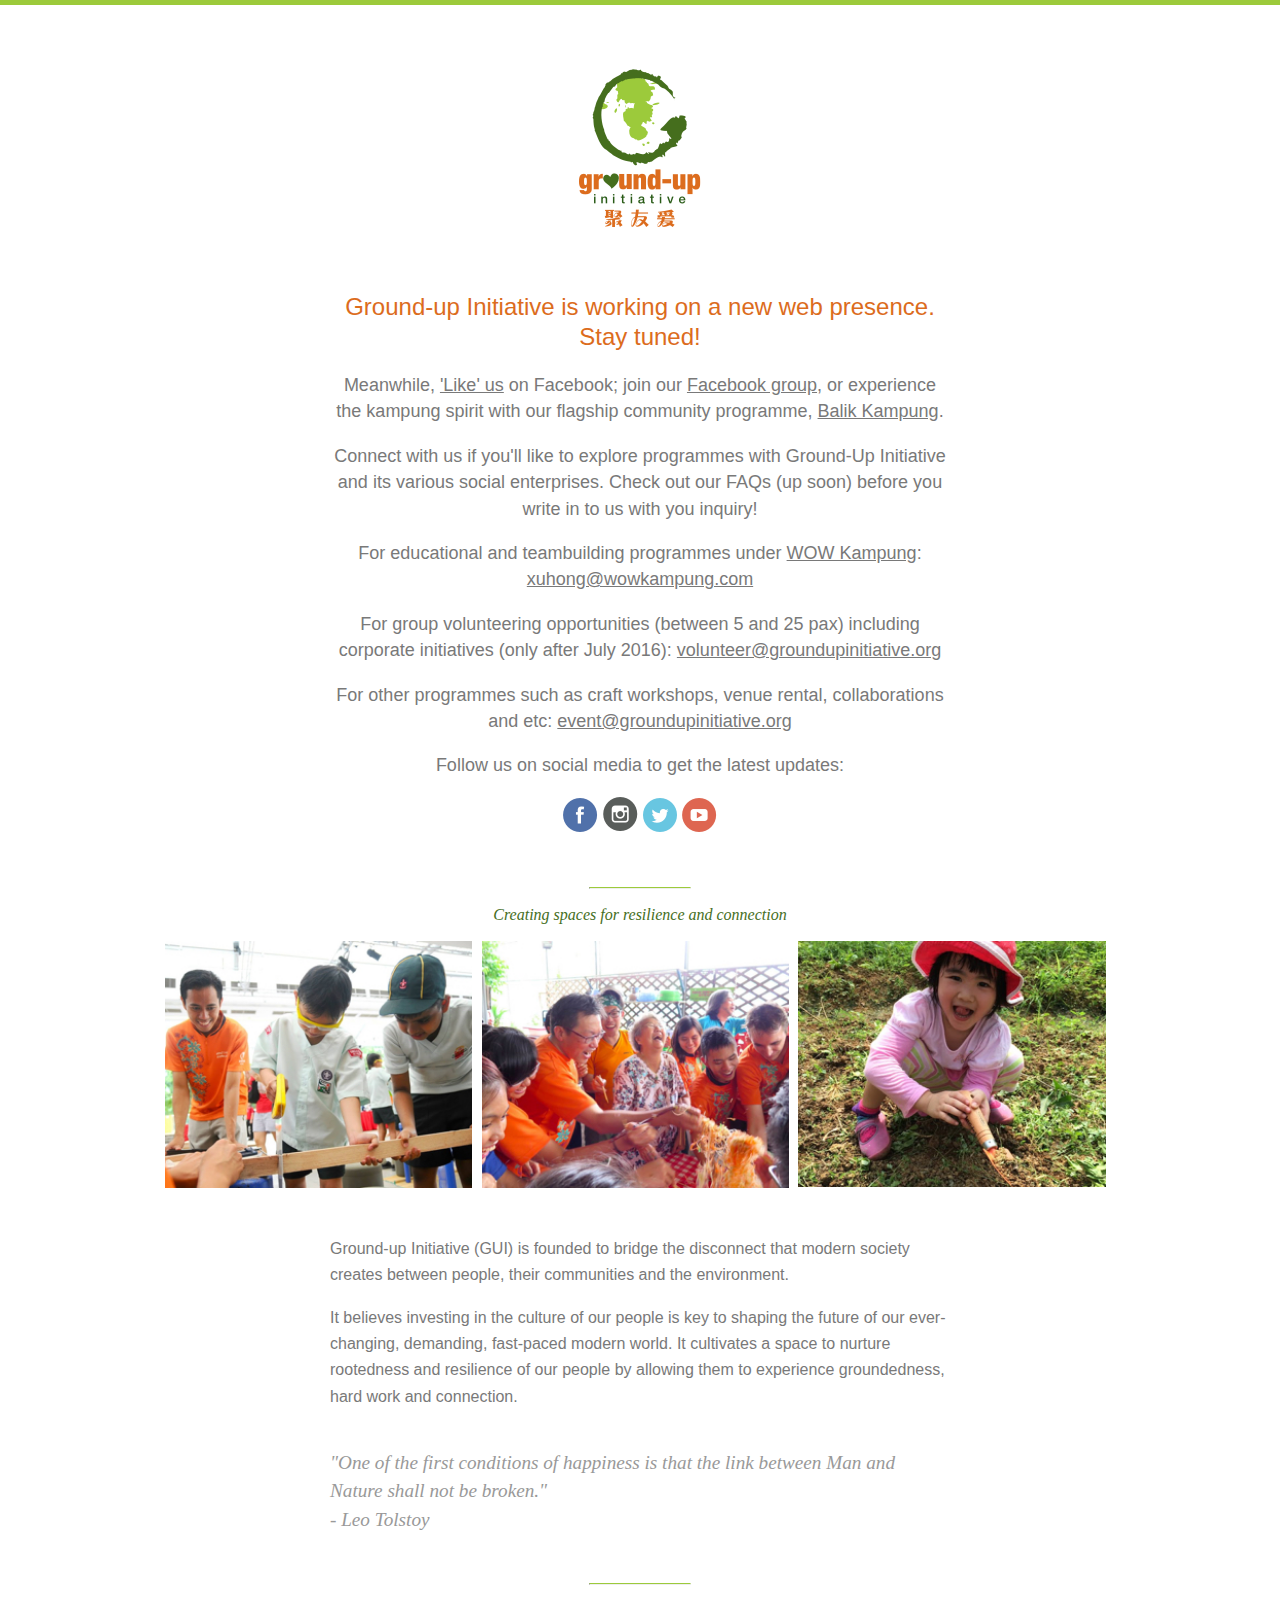
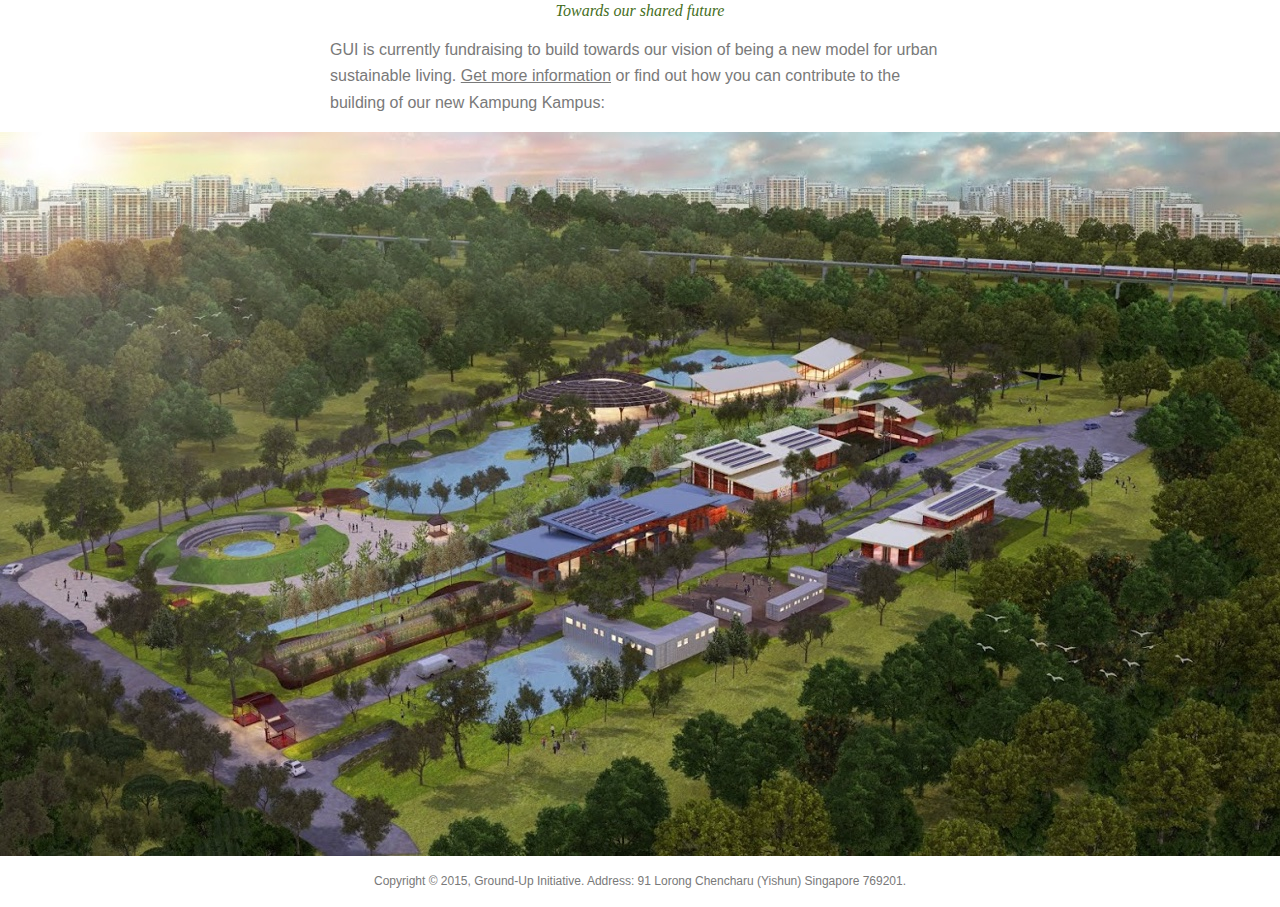
<file: index-old.html>
<html>
	<head>
		<title>Ground-Up Initiative</title>
		<link rel="stylesheet" href="stylesheet/temp.css">
		<link rel="shortcut icon" href="images/favicon.ico" type="image/vnd.microsoft.icon"/>

		<meta charset="utf-8"/>
		<meta name="viewport" content="width=device-width, initial-scale=1">
		<meta property="og:description" content="Forging a beautiful connection with the Earth and the Community."/>
		<meta property="og:image" content="http://groundupinitiative.org/images/Kampung_Kampus_Aerial.jpg"/>
	</head>
	<body>
		<div class="container">
			<h1 class="logo">Ground-Up Initiative</h1>
		</div>
		<div class="intro">
			<div class="container">
				<h2>Ground-up Initiative is working on a new web presence. <br />Stay tuned!</h2>
				<p>Meanwhile, <a href="https://www.facebook.com/groundupinitiative"> 'Like' us</a> on Facebook; join our <a href="http://www.facebook.com/groups/thebigfamilysg">Facebook group</a>, or experience the kampung spirit with our flagship community programme, <a href="http://groundupinitiative.org/bk-registration">Balik Kampung</a>.</p>
				<p>Connect with us if you'll like to explore programmes with Ground-Up Initiative and its various social enterprises. Check out our FAQs (up soon) before you write in to us with you inquiry!</p>
				<p>For educational and teambuilding programmes under <a href="http://www.wowkampung.com">WOW Kampung</a>: <a href="mailto:xuhong@wowkampung.com">xuhong@wowkampung.com</a></p>
				<p>For group volunteering opportunities (between 5 and 25 pax) including corporate initiatives (only after July 2016): <a href="mailto:volunteer@groundupinitiative.org">volunteer@groundupinitiative.org</a></p>
				<p>For other programmes such as craft workshops, venue rental, collaborations and etc: <a href="mailto:event@groundupinitiative.org">event@groundupinitiative.org</a></p>
				<p>Follow us on social media to get the latest updates:</p>
					<ul class="social-media-icons">
						<li><a href="https://www.facebook.com/groundupinitiative/?fref=ts"><img src="images/icon-facebook.png" /></a></li>
						<li><a href="http://instagram.com/groundupinitiative"><img src="images/icon-instagram.png" /></a></li>
						<li><a href="https://twitter.com/guikampung"><img src="images/icon-twitter.png" /></a></li>
						<li><a href="https://www.youtube.com/user/groundupinitiative"><img src="images/icon-youtube.png" /></a></li>
					</ul>
			</div>
		</div>

		<div class="more-information">
			<div class="container">
				<hr />
				<h3>Creating spaces for resilience and connection</h3>
			</div>
			<ul class="temp-images">
				<li><img src="images/temp-1.jpg" /></li>
				<li><img src="images/temp-2.jpg" /></li>
				<li><img src="images/temp-3.jpg" /></li>
			</ul>
			<div class="container">
				<p>Ground-up Initiative (GUI) is founded to bridge the disconnect that modern society creates between people, their communities and the environment.</p> 
				<p>It believes investing in the culture of our people is key to shaping the future of our ever-changing, demanding, fast-paced modern world. It cultivates a space to nurture rootedness and resilience of our people by allowing them to experience groundedness, hard work and connection.</p>
				<blockquote>"One of the first conditions of happiness is that the link between Man and Nature shall not be broken." 
				<br /> - Leo Tolstoy</blockquote>
				<hr />
				<h3>Towards our shared future</h3>
				<p>GUI is currently fundraising to build towards our vision of being a new model for urban sustainable living.  <a href="mailto:involve@groundupinitiative.org">Get more information</a> or find out how you can contribute to the building of our new Kampung Kampus:</p>
			</div>
			<div class="aerial-image"><img src="images/Kampung_Kampus_Aerial.jpg"></div>
		</div>
		<div class="footer">
			<p>Copyright &copy; 2015, Ground-Up Initiative. Address: 91 Lorong Chencharu (Yishun) Singapore 769201.</p>
		</div>


	</body>
<html>
</file>
<file: stylesheet/temp.css>
/*! normalize.css v3.0.2 | MIT License | git.io/normalize */

/**
 * 1. Set default font family to sans-serif.
 * 2. Prevent iOS text size adjust after orientation change, without disabling
 *    user zoom.
 */

html {
  font-family: sans-serif; /* 1 */
  -ms-text-size-adjust: 100%; /* 2 */
  -webkit-text-size-adjust: 100%; /* 2 */
}

/**
 * Remove default margin.
 */

body {
  margin: 0;
}

/* HTML5 display definitions
   ========================================================================== */

/**
 * Correct `block` display not defined for any HTML5 element in IE 8/9.
 * Correct `block` display not defined for `details` or `summary` in IE 10/11
 * and Firefox.
 * Correct `block` display not defined for `main` in IE 11.
 */

article,
aside,
details,
figcaption,
figure,
footer,
header,
hgroup,
main,
menu,
nav,
section,
summary {
  display: block;
}

/**
 * 1. Correct `inline-block` display not defined in IE 8/9.
 * 2. Normalize vertical alignment of `progress` in Chrome, Firefox, and Opera.
 */

audio,
canvas,
progress,
video {
  display: inline-block; /* 1 */
  vertical-align: baseline; /* 2 */
}

/**
 * Prevent modern browsers from displaying `audio` without controls.
 * Remove excess height in iOS 5 devices.
 */

audio:not([controls]) {
  display: none;
  height: 0;
}

/**
 * Address `[hidden]` styling not present in IE 8/9/10.
 * Hide the `template` element in IE 8/9/11, Safari, and Firefox < 22.
 */

[hidden],
template {
  display: none;
}

/* Links
   ========================================================================== */

/**
 * Remove the gray background color from active links in IE 10.
 */

a {
  background-color: transparent;
}

/**
 * Improve readability when focused and also mouse hovered in all browsers.
 */

a:active,
a:hover {
  outline: 0;
}

/* Text-level semantics
   ========================================================================== */

/**
 * Address styling not present in IE 8/9/10/11, Safari, and Chrome.
 */

abbr[title] {
  border-bottom: 1px dotted;
}

/**
 * Address style set to `bolder` in Firefox 4+, Safari, and Chrome.
 */

b,
strong {
  font-weight: bold;
}

/**
 * Address styling not present in Safari and Chrome.
 */

dfn {
  font-style: italic;
}

/**
 * Address variable `h1` font-size and margin within `section` and `article`
 * contexts in Firefox 4+, Safari, and Chrome.
 */

h1 {
  font-size: 2em;
  margin: 0.67em 0;
}

/**
 * Address styling not present in IE 8/9.
 */

mark {
  background: #ff0;
  color: #000;
}

/**
 * Address inconsistent and variable font size in all browsers.
 */

small {
  font-size: 80%;
}

/**
 * Prevent `sub` and `sup` affecting `line-height` in all browsers.
 */

sub,
sup {
  font-size: 75%;
  line-height: 0;
  position: relative;
  vertical-align: baseline;
}

sup {
  top: -0.5em;
}

sub {
  bottom: -0.25em;
}

/* Embedded content
   ========================================================================== */

/**
 * Remove border when inside `a` element in IE 8/9/10.
 */

img {
  border: 0;
}

/**
 * Correct overflow not hidden in IE 9/10/11.
 */

svg:not(:root) {
  overflow: hidden;
}

/* Grouping content
   ========================================================================== */

/**
 * Address margin not present in IE 8/9 and Safari.
 */

figure {
  margin: 1em 40px;
}

/**
 * Address differences between Firefox and other browsers.
 */

hr {
  -moz-box-sizing: content-box;
  box-sizing: content-box;
  height: 0;
}

/**
 * Contain overflow in all browsers.
 */

pre {
  overflow: auto;
}

/**
 * Address odd `em`-unit font size rendering in all browsers.
 */

code,
kbd,
pre,
samp {
  font-family: monospace, monospace;
  font-size: 1em;
}

/* Forms
   ========================================================================== */

/**
 * Known limitation: by default, Chrome and Safari on OS X allow very limited
 * styling of `select`, unless a `border` property is set.
 */

/**
 * 1. Correct color not being inherited.
 *    Known issue: affects color of disabled elements.
 * 2. Correct font properties not being inherited.
 * 3. Address margins set differently in Firefox 4+, Safari, and Chrome.
 */

button,
input,
optgroup,
select,
textarea {
  color: inherit; /* 1 */
  font: inherit; /* 2 */
  margin: 0; /* 3 */
}

/**
 * Address `overflow` set to `hidden` in IE 8/9/10/11.
 */

button {
  overflow: visible;
}

/**
 * Address inconsistent `text-transform` inheritance for `button` and `select`.
 * All other form control elements do not inherit `text-transform` values.
 * Correct `button` style inheritance in Firefox, IE 8/9/10/11, and Opera.
 * Correct `select` style inheritance in Firefox.
 */

button,
select {
  text-transform: none;
}

/**
 * 1. Avoid the WebKit bug in Android 4.0.* where (2) destroys native `audio`
 *    and `video` controls.
 * 2. Correct inability to style clickable `input` types in iOS.
 * 3. Improve usability and consistency of cursor style between image-type
 *    `input` and others.
 */

button,
html input[type="button"], /* 1 */
input[type="reset"],
input[type="submit"] {
  -webkit-appearance: button; /* 2 */
  cursor: pointer; /* 3 */
}

/**
 * Re-set default cursor for disabled elements.
 */

button[disabled],
html input[disabled] {
  cursor: default;
}

/**
 * Remove inner padding and border in Firefox 4+.
 */

button::-moz-focus-inner,
input::-moz-focus-inner {
  border: 0;
  padding: 0;
}

/**
 * Address Firefox 4+ setting `line-height` on `input` using `!important` in
 * the UA stylesheet.
 */

input {
  line-height: normal;
}

/**
 * It's recommended that you don't attempt to style these elements.
 * Firefox's implementation doesn't respect box-sizing, padding, or width.
 *
 * 1. Address box sizing set to `content-box` in IE 8/9/10.
 * 2. Remove excess padding in IE 8/9/10.
 */

input[type="checkbox"],
input[type="radio"] {
  box-sizing: border-box; /* 1 */
  padding: 0; /* 2 */
}

/**
 * Fix the cursor style for Chrome's increment/decrement buttons. For certain
 * `font-size` values of the `input`, it causes the cursor style of the
 * decrement button to change from `default` to `text`.
 */

input[type="number"]::-webkit-inner-spin-button,
input[type="number"]::-webkit-outer-spin-button {
  height: auto;
}

/**
 * 1. Address `appearance` set to `searchfield` in Safari and Chrome.
 * 2. Address `box-sizing` set to `border-box` in Safari and Chrome
 *    (include `-moz` to future-proof).
 */

input[type="search"] {
  -webkit-appearance: textfield; /* 1 */
  -moz-box-sizing: content-box;
  -webkit-box-sizing: content-box; /* 2 */
  box-sizing: content-box;
}

/**
 * Remove inner padding and search cancel button in Safari and Chrome on OS X.
 * Safari (but not Chrome) clips the cancel button when the search input has
 * padding (and `textfield` appearance).
 */

input[type="search"]::-webkit-search-cancel-button,
input[type="search"]::-webkit-search-decoration {
  -webkit-appearance: none;
}

/**
 * Define consistent border, margin, and padding.
 */

fieldset {
  border: 1px solid #c0c0c0;
  margin: 0 2px;
  padding: 0.35em 0.625em 0.75em;
}

/**
 * 1. Correct `color` not being inherited in IE 8/9/10/11.
 * 2. Remove padding so people aren't caught out if they zero out fieldsets.
 */

legend {
  border: 0; /* 1 */
  padding: 0; /* 2 */
}

/**
 * Remove default vertical scrollbar in IE 8/9/10/11.
 */

textarea {
  overflow: auto;
}

/**
 * Don't inherit the `font-weight` (applied by a rule above).
 * NOTE: the default cannot safely be changed in Chrome and Safari on OS X.
 */

optgroup {
  font-weight: bold;
}

/* Tables
   ========================================================================== */

/**
 * Remove most spacing between table cells.
 */

table {
  border-collapse: collapse;
  border-spacing: 0;
}

td,
th {
  padding: 0;
}


/* Start actual styling
   ========================================================================== */

body {
  font-family: "Helvetica Neue", Helvetica, Tahoma, Arial, sans-serif;
  line-height: 1.65em;
  color: #797979;
  font-size: 16px;
  border-top: 5px solid #9CCA3B;
}

h1,h2,h3 {
  font-family: georgia, times, serif;
  line-height: 1.25em;
  font-weight: normal;
}

h2 {
  font-family: "HelveticaNeue-Light", "Helvetica Neue Light", "Helvetica Neue", Helvetica, Arial, "Lucida Grande", sans-serif; 
  font-weight: 300;
  text-align: center;
  color: #DC6C1D;
  font-size: 24px;
}

h3 {
  text-align: center;
  color: #456E1D;
  font-size: 1em;
  font-style: italic;
}

p {
  margin: 0 0 1em 0;
  clear: both;
}

a, a:link, a:visited {
  color: #797979;
}

hr {
  margin-top: 3em;
  width: 100px;
  border-top: 1px solid #9CCA3B;
}

blockquote {
  margin: 2em 0;
  font-family: georgia, times, serif;
  font-size: 1.2em;
  font-style: italic;
  line-height: 1.5em;
  color: #999;
}

.container {
  width: 620px;
  margin: 0 auto;
}

.logo {
  margin: 2em auto;
  width: 122px;
  height: 159px;
  text-indent: -10000px;
  background: url(../images/logo.png) no-repeat top center;
}

.intro {
  text-align: center;
  font-size: 18px;
  font-family: "HelveticaNeue-Light", "Helvetica Neue Light", "Helvetica Neue", Helvetica, Arial, "Lucida Grande", sans-serif; 
  font-weight: 300;
}

.social-media-icons {
  list-style: none;
  margin: 0;
  padding: 0;
}

.social-media-icons li {
  display: inline;
}

.temp-images {
  list-style: none;
  max-width: 960px;
  margin: 0 auto 3em;
  padding: 0;
  overflow: hidden;
}

.temp-images li {
  float: left;
  display: block;
  width: 32%;
  margin-right: 0.5%;
  margin-left: 0.5%;
}

.temp-images li img {
  width: 100%;
}

.aerial-image {
  width: 100%;
}

.aerial-image img {
  width: 100%;
}

.footer {
  margin: 1em 0;
  text-align: center;
  font-size: 12px;
}

@media (max-width: 768px) {
  .container {
    box-sizing: border-box;
    width: 100%;
    padding: 0 20px;
  }
}
</file>
